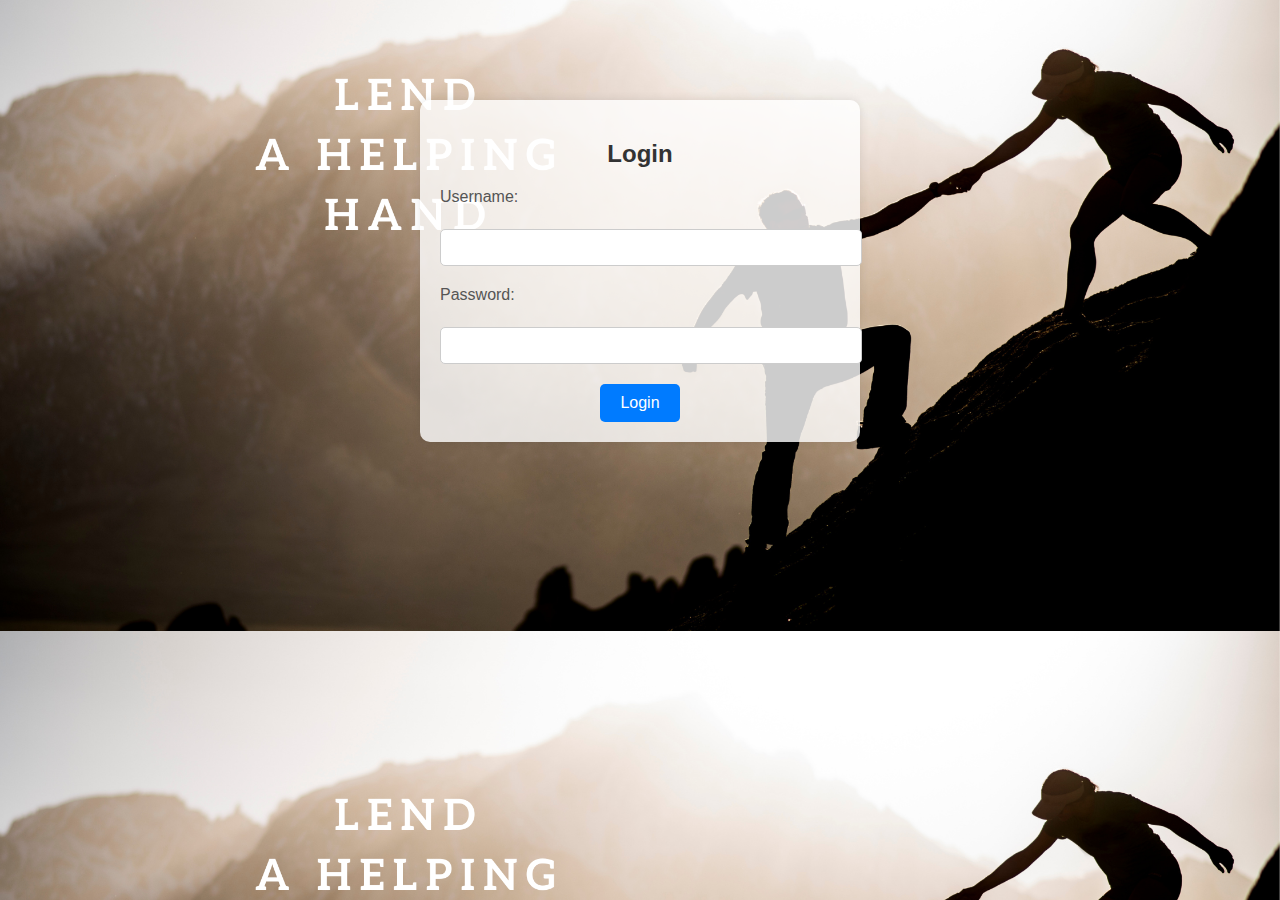
<file: login.html>
<!DOCTYPE html>
<html lang="en">
<head>
    <meta charset="UTF-8">
    <meta name="viewport" content="width=device-width, initial-scale=1.0">
    <title>Login</title>
    <link rel="stylesheet" href="login-style.css">
</head>
<body>
    <!-- Login Modal -->
    <div class="container">
        <h2>Login</h2>
        <form id="loginForm">
            <div class="input-group">
                <label for="username">Username:</label><br>
                <input type="text" id="username" name="username"><br>
            </div>
            <div class="input-group">
                <label for="password">Password:</label><br>
                <input type="password" id="password" name="password"><br>
            </div>
            <button type="submit">Login</button>
        </form>
    </div>
</body>
</html>
</file>
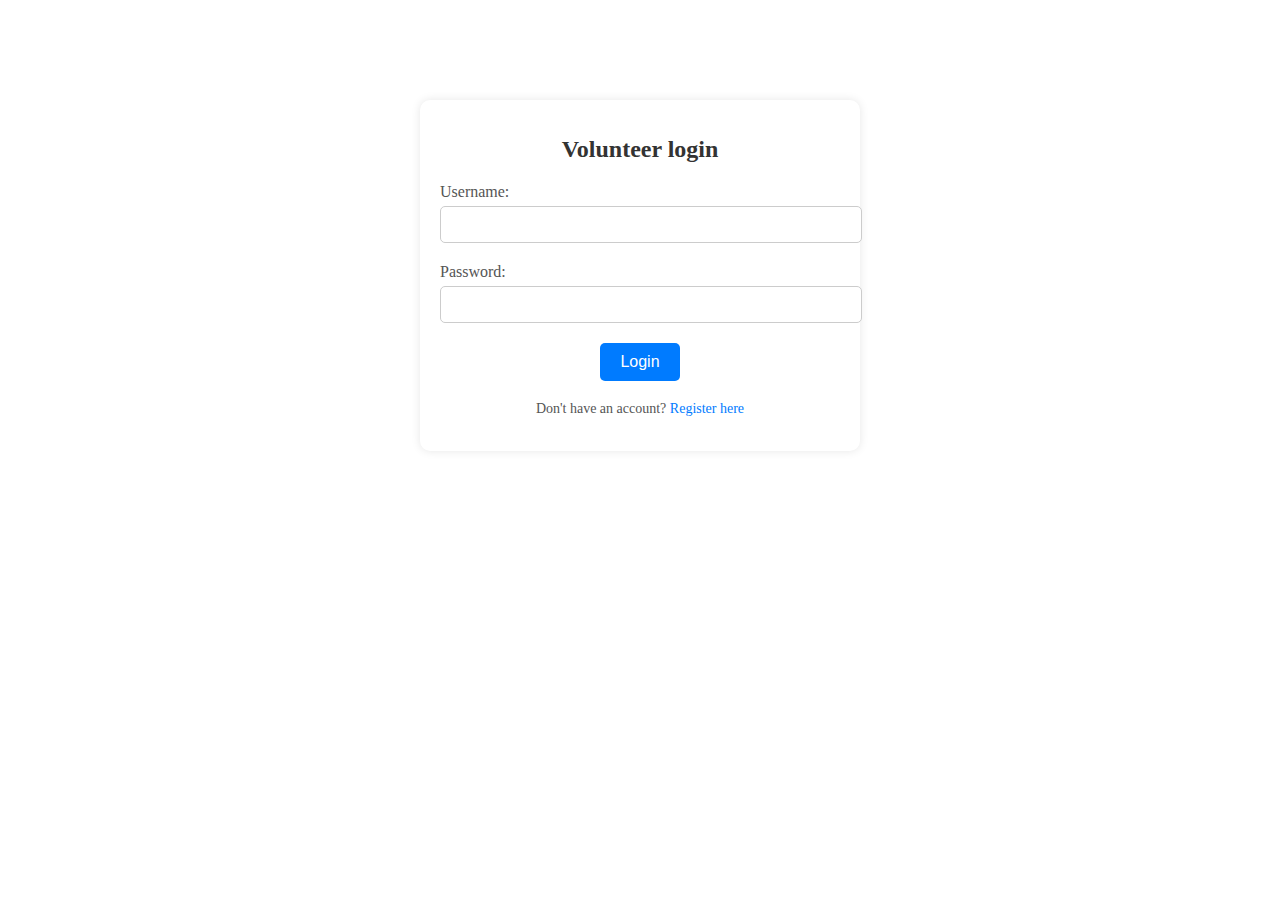
<file: register.html>
<!DOCTYPE html>
<html lang="en">
<head>
    <meta charset="UTF-8">
    <meta name="viewport" content="width=device-width, initial-scale=1.0">
    <title>Login | Community Volunteeer</title>
</head>
<body>

<div style="max-width: 400px; margin: 100px auto; padding: 20px; background-color: #fff; border-radius: 10px; box-shadow: 0 0 10px rgba(0, 0, 0, 0.1); text-align: center;">
    <h1 style="color: #333; font-size: 24px; margin-bottom: 20px;">Volunteer login</h1>
    <form id="loginForm">
        <div style="margin-bottom: 20px; text-align: left;">
            <label style="display: block; margin-bottom: 5px; color: #555; font-size: 16px;" for="username">Username:</label>
            <input style="width: 100%; padding: 10px; border: 1px solid #ccc; border-radius: 5px;" type="text" id="username" name="username">
        </div>
        <div style="margin-bottom: 20px; text-align: left;">
            <label style="display: block; margin-bottom: 5px; color: #555; font-size: 16px;" for="password">Password:</label>
            <input style="width: 100%; padding: 10px; border: 1px solid #ccc; border-radius: 5px;" type="password" id="password" name="password">
        </div>
        <button style="padding: 10px 20px; background-color: #007bff; color: #fff; border: none; border-radius: 5px; font-size: 16px; cursor: pointer; transition: background-color 0.3s;" type="submit">Login</button>
    </form>
    <div style="margin-top: 20px;">
        <p style="color: #555; font-size: 14px;">Don't have an account? <a style="color: #007bff; text-decoration: none; transition: color 0.3s;" href="register.html">Register here</a></p>
    </div>
</div>

</body>
</html>
</file>
<file: login-style.css>
body {
    background-image: url('hand.png');
    background-size: cover;
    background-position: center;
    font-family: Arial, sans-serif;
    margin: 0;
    padding: 0;
}

.container {
    max-width: 400px;
    margin: 100px auto;
    padding: 20px;
    background-color: rgba(255, 255, 255, 0.8); /* Add opacity to background */
    border-radius: 10px;
    box-shadow: 0 0 10px rgba(0, 0, 0, 0.1);
    text-align: center;
}

h2 {
    color: #333;
    font-size: 24px;
    margin-bottom: 20px;
}

.input-group {
    margin-bottom: 20px;
    text-align: left;
}

label {
    display: block;
    margin-bottom: 5px;
    color: #555;
    font-size: 16px;
}

input[type="text"],
input[type="password"] {
    width: 100%;
    padding: 10px;
    border: 1px solid #ccc;
    border-radius: 5px;
}

button {
    padding: 10px 20px;
    background-color: #007bff;
    color: #fff;
    border: none;
    border-radius: 5px;
    font-size: 16px;
    cursor: pointer;
    transition: background-color 0.3s;
}

button:hover {
    background-color: #0056b3;
}
</file>
